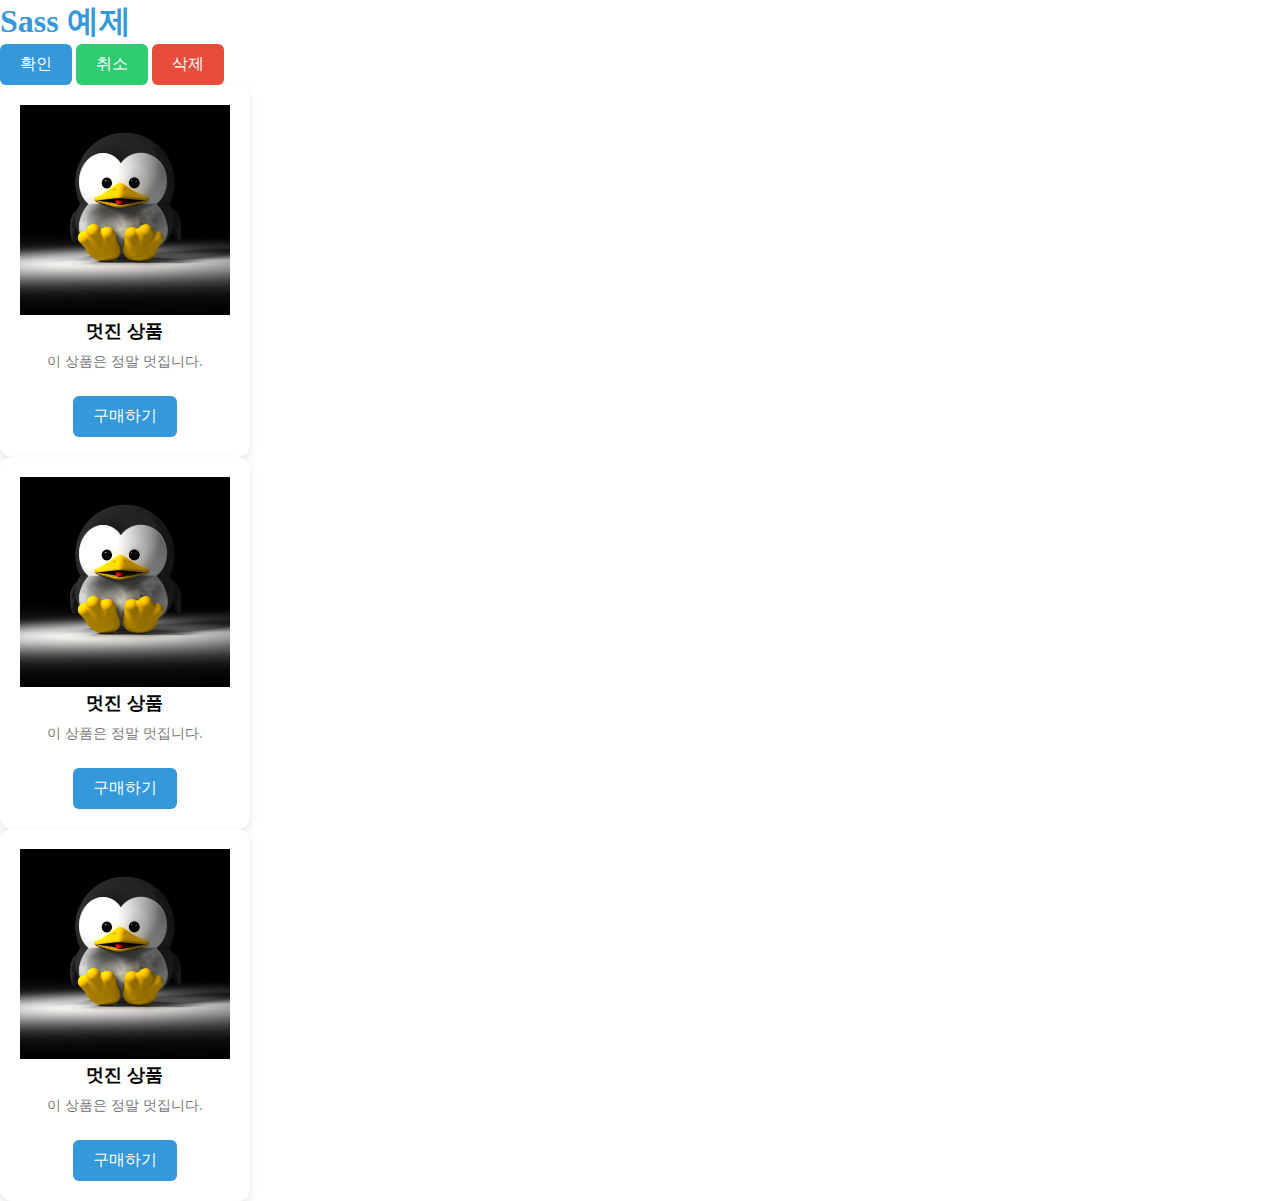
<file: scss_ex/index.html>
<!DOCTYPE html>
<html lang="ko">
  <head>
    <meta charset="UTF-8" />
    <meta name="viewport" content="width=device-width, initial-scale=1.0" />
    <title>Document</title>
    <link rel="stylesheet" href="css/style.css" />
  </head>
  <body>
    <h1>Sass 예제</h1>
    <!-- button -->
    <button class="btn primary">확인</button>
    <button class="btn secondary">취소</button>
    <button class="btn danger">삭제</button>
    <!-- card ui -->
    <div class="card">
      <img src="gallery2.png" alt="상품 이미지" />
      <h3>멋진 상품</h3>
      <p>이 상품은 정말 멋집니다.</p>
      <button class="btn primary">구매하기</button>
    </div>
    <div class="card">
      <img src="gallery2.png" alt="상품 이미지" />
      <h3>멋진 상품</h3>
      <p>이 상품은 정말 멋집니다.</p>
      <button class="btn primary">구매하기</button>
    </div>
    <div class="card">
      <img src="gallery2.png" alt="상품 이미지" />
      <h3>멋진 상품</h3>
      <p>이 상품은 정말 멋집니다.</p>
      <button class="btn primary">구매하기</button>
    </div>
  </body>
</html>
</file>
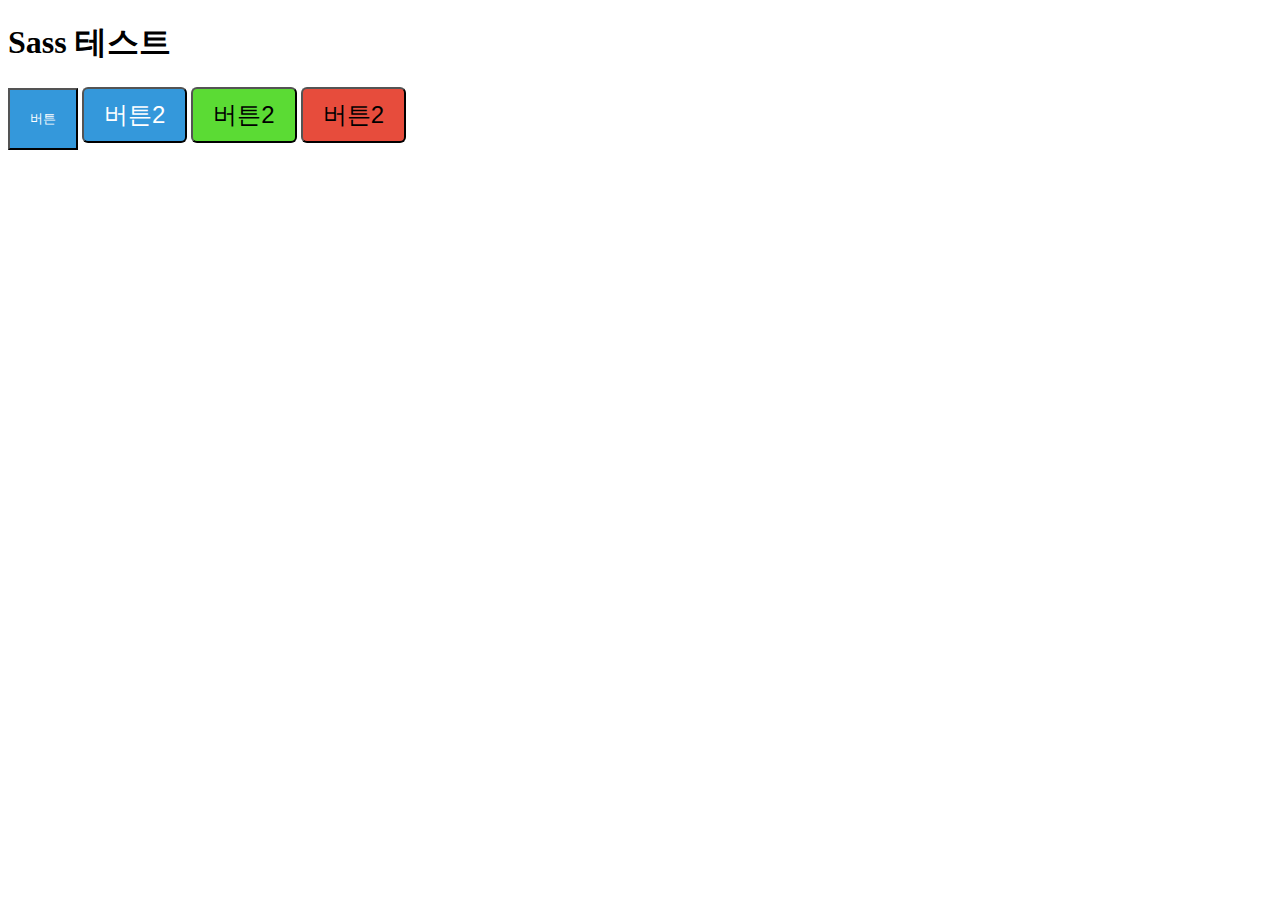
<file: ex.html>
<!DOCTYPE html>
<html lang="ko">
  <head>
    <meta charset="UTF-8" />
    <meta name="viewport" content="width=device-width, initial-scale=1.0" />
    <title>Document</title>
    <link rel="stylesheet" href="css/ex.css" />
  </head>
  <body>
    <h1 class="title">Sass 테스트</h1>

    <button class="btn primary">버튼</button>
    <button class="scss_btn primary">버튼2</button>
    <button class="scss_btn secondary">버튼2</button>
    <button class="scss_btn danger">버튼2</button>
  </body>
</html>
</file>
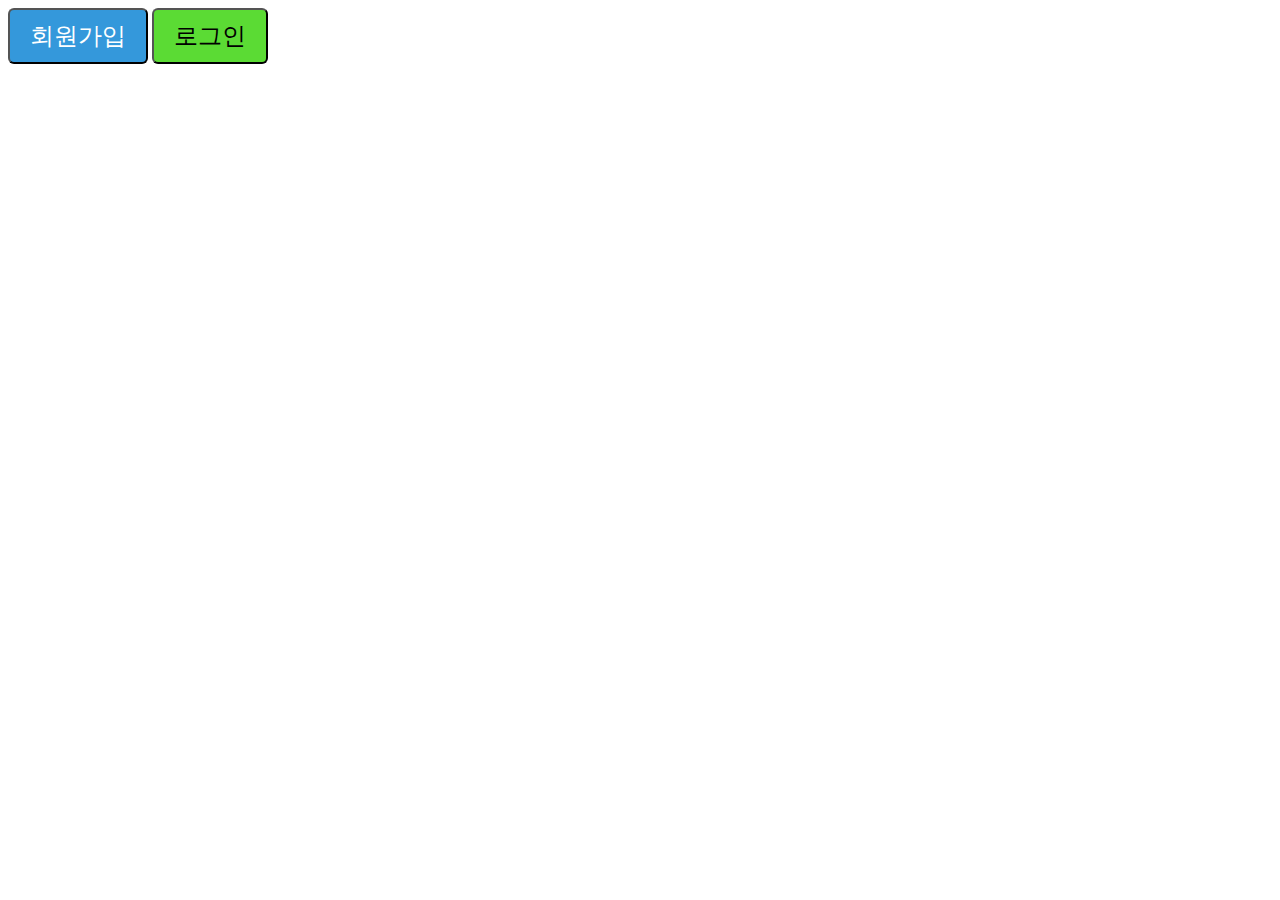
<file: login.html>
<!DOCTYPE html>
<html lang="ko">
<head>
    <meta charset="UTF-8">
    <meta name="viewport" content="width=device-width, initial-scale=1.0">
    <title>Document</title>
      <link rel="stylesheet" href="css/ex.css" />
</head>         
<body>
      <button class="scss_btn primary">회원가입</button>
    <button class="scss_btn secondary">로그인</button>
</body>
</html>
</file>
<file: scss_ex/css/style.css>
* {
  margin: 0;
  padding: 0;
  box-sizing: border-box;
  list-style: none;
}

.btn {
  display: inline-block;
  padding: 10px 20px;
  border-radius: 6px;
  font-family: "Noto Sans", sans-serif;
  font-size: 16px;
  cursor: pointer;
  transition: 0.3s;
  color: #fff;
  border: none;
}

.btn.primary {
  background-color: #3498db;
}

.btn.primary:hover {
  background-color: #236895;
}

.btn.secondary {
  background-color: #2ecc71;
}

.btn.secondary:hover {
  background-color: #21914f;
}

.btn.danger {
  background-color: #e74c3c;
}

.btn.danger:hover {
  background-color: #a4382c;
}

.card {
  background: white;
  border-radius: 12px;
  box-shadow: 0 4px 10px rgba(0, 0, 0, 0.1);
  padding: 20px;
  width: 250px;
  text-align: center;
  font-family: "Noto Sans", sans-serif;
}

.card img {
  width: 100%;
}

.card h3 {
  font-size: 18px;
  margin-bottom: 10px;
}

.card p {
  font-size: 14px;
  color: #777;
  margin-bottom: 15px;
}

.card .btn {
  margin-top: 10px;
}

h1 {
  color: #3498db;
} 

/*# sourceMappingURL=style.css.map */
</file>
<file: css/ex.css>
.scss_btn {
  padding: 10px 20px;
  border-radius: 6px;
  font-family: "Noto Sans", sans-serif;
  background-color: antiquewhite;
  cursor: pointer;
  font-size: 24px;
}
.scss_btn.primary {
  background-color: #3498db;
}
.scss_btn.primary:hover {
  background-color: #2a79ad;
}
.scss_btn.primary {
  color: #fff;
}
.scss_btn.secondary {
  background-color: #5bdb34;
}
.scss_btn.secondary:hover {
  background-color: #4bb62b;
}
.scss_btn.danger {
  background-color: #e74c3c;
}
.scss_btn.danger:hover {
  background-color: #b83b2e;
}

.btn {
  padding: 20px 20px;
  color: #fff;
}
.btn.primary {
  background-color: #3498db;
}
.btn:hover {
  background-color: #2a79ad;
}

/*# sourceMappingURL=ex.css.map */
</file>
